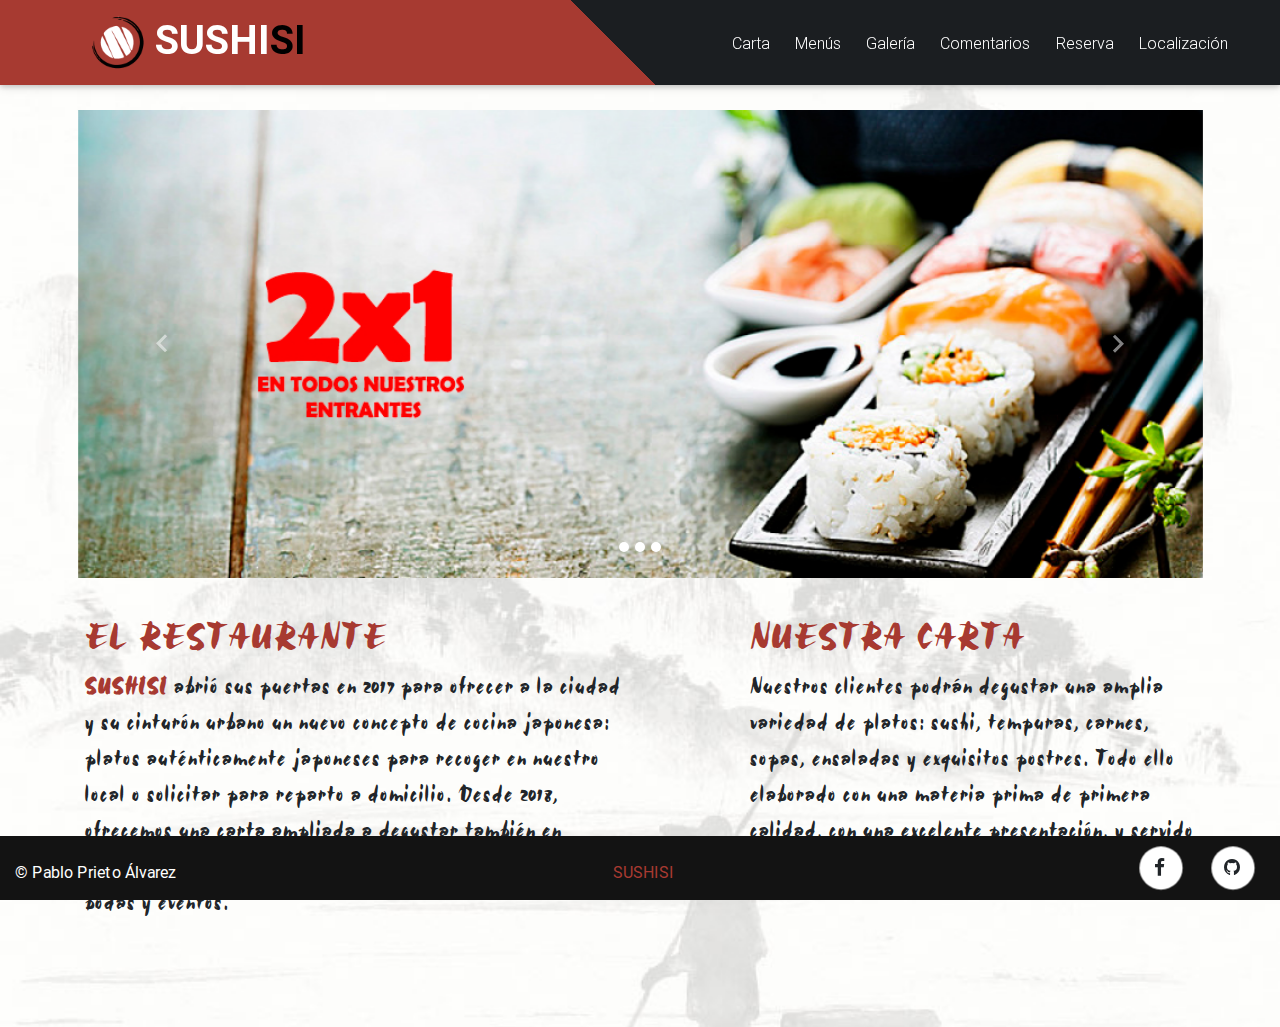
<file: index.html>
<!DOCTYPE html>
<html lang="en">

<head>
  <meta charset="utf-8">
  <meta name="viewport" content="width=device-width, initial-scale=1, shrink-to-fit=no">
  <meta http-equiv="x-ua-compatible" content="ie=edge">
  <title>SUSHI SI</title>
  <link rel="icon" type="image/x-icon" href="images/favicon.png">
  <!-- Font Awesome -->
  <link rel="stylesheet" href="https://maxcdn.bootstrapcdn.com/font-awesome/4.7.0/css/font-awesome.min.css">
  <!-- Bootstrap core CSS -->
  <link href="css/bootstrap.min.css" rel="stylesheet">
  <!-- Material Design Bootstrap -->
  <link href="css/mdb.min.css" rel="stylesheet">
  <!-- Your custom styles (optional) -->
  <link href="css/estilos.css" rel="stylesheet">
  <link href="css/animate.css" rel="stylesheet">
</head>

<body>

  <div class="fixed-top">
    <header class="topbar">
      <div class="container">
      </div>
    </header>
    <nav class="navbar navbar-expand-lg navbar-dark mx-background-top-linear">
      <div class="container">
        <img src="images/sushiLogo.png" width="75px" height="75px;">
        <a id="titulo" class="navbar-brand" href="index.html">SUSHI<span>SI</span></a>
        <button class="navbar-toggler" type="button" data-toggle="collapse" data-target="#navbarResponsive" aria-controls="navbarResponsive" aria-expanded="false" aria-label="Toggle navigation">
          <span class="navbar-toggler-icon"></span>
        </button>
        <div class="collapse navbar-collapse" id="navbarResponsive">
          <ul class="navbar-nav ml-auto">
            <li class="nav-item dropdown">
              <a class="dropdown-toggle nav-link" id="dropdownMenuButton" data-toggle="dropdown" aria-haspopup="true" aria-expanded="false">Carta
              </a>
              <div class="dropdown-menu" aria-labelledby="dropdownMenuButton">
                <a class="nav-link" href="carta.html">Platos</a>
                <a class="nav-link" href="menu.html">Menú</a>
              </div>
            </li>
            <li class="nav-item">
              <a class="nav-link" href="menu.html">Menús</a>
            </li>
            <li class="nav-item">
              <a class="nav-link" href="galeria.html">Galería</a>
            </li>
            <li class="nav-item">
              <a class="nav-link" href="comentarios.html">Comentarios</a>
            </li>
            <li class="nav-item">
              <a class="nav-link" href="reserva.html">Reserva</a>
            </li>
            <li class="nav-item">
              <a class="nav-link" href="localizacion.html">Localización</a>
            </li>
          </ul>
        </div>
      </div>
    </nav>
  </div>

  <div class="container-fluid cuerpo">
    <div class="slide_juegos animated fadeIn">
      <div id="carouselExampleIndicators" class="carousel slide" data-ride="carousel">
        <ol class="carousel-indicators">
          <li data-target="#carouselExampleIndicators" data-slide-to="0" class="active"></li>
          <li data-target="#carouselExampleIndicators" data-slide-to="1"></li>
          <li data-target="#carouselExampleIndicators" data-slide-to="2"></li>
        </ol>
        <div class="carousel-inner" role="listbox">
          <div class="imagen">
            <div class="carousel-item active">
              <img class="d-block img-fluid" src="images/sushi1.jpg">
            </div>
            <div class="carousel-item">
              <img class="d-block img-fluid" src="images/sushi2.jpg">
            </div>
            <div class="carousel-item">
              <img class="d-block img-fluid" src="images/sushi3.jpg">
            </div>
          </div>
        </div>
        <a class="carousel-control-prev" href="#carouselExampleIndicators" role="button" data-slide="prev">
          <span class="carousel-control-prev-icon" aria-hidden="true"></span>
          <span class="sr-only">Previous</span>
        </a>
        <a class="carousel-control-next" href="#carouselExampleIndicators" role="button" data-slide="next">
          <span class="carousel-control-next-icon" aria-hidden="true"></span>
          <span class="sr-only">Next</span>
        </a>
      </div>
    </div>

    <div class="container informacion">
      <div class="row">
        <div class="col-12 col-md-6">
          <h1><a href="localizacion.html">EL RESTAURANTE</a></h1>
          <p><span>SUSHISI</span> abrió sus puertas en 2017 para ofrecer a la ciudad y su cinturón urbano un nuevo concepto de cocina japonesa: platos auténticamente japoneses para recoger en nuestro local o solicitar para reparto a domicilio. Desde 2018,
            ofrecemos una carta ampliada a degustar también en nuestro restaurante así como servicios de catering para bodas y eventos.</p>
        </div>
        <div class="col-1 clearfix"></div>
        <div class="col-12 col-md-5">
          <h1><a href="carta.html">NUESTRA CARTA</a></h1>
          <p>Nuestros clientes podrán degustar una amplia variedad de platos: sushi, tempuras, carnes, sopas, ensaladas y exquisitos postres. Todo ello elaborado con una materia prima de primera calidad, con una excelente presentación, y servido en un ambiente
            acogedor con decoración japonesa.</p>
        </div>
      </div>
    </div>
  </div>

  <footer id="mainFooter" class="fixed-bottom" [ngClass]="{claro: estilo == 'light', metal: estilo == 'metal'}">
    <div class="container-fluid">
      <p>&copy; Pablo Prieto Álvarez</p>
      <p style="color: #a73a31;">SUSHISI</p>
      <ul class="social-nav">
        <li class="icon-bubble"><a href="https://www.facebook.com/pablo.prieto.507" target="_blank" data-toggle="tooltip" data-placement="top" title="Facebook: Pablo Prieto"><span class="fa fa-facebook"></span></a></li>
        <li class="icon-bubble"><a href="https://github.com/pabloTSDAW" target="_blank" data-toggle="tooltip" data-placement="top" title="Github: pablotsdaw"><span class="fa fa-github"></span></a></li>
      </ul>
    </div>
  </footer>

  <!-- SCRIPTS -->
  <!-- JQuery -->
  <script type="text/javascript" src="js/jquery-3.2.1.min.js"></script>
  <!-- Bootstrap tooltips -->
  <script type="text/javascript" src="js/popper.min.js"></script>
  <!-- Bootstrap core JavaScript -->
  <script type="text/javascript" src="js/bootstrap.min.js"></script>
  <!-- MDB core JavaScript -->
  <script type="text/javascript" src="js/mdb.min.js"></script>

  <script type="text/javascript">
    $(document).ready(function() {
      $('[data-toggle="tooltip"]').tooltip();
    });
  </script>
</body>

</html>
</file>
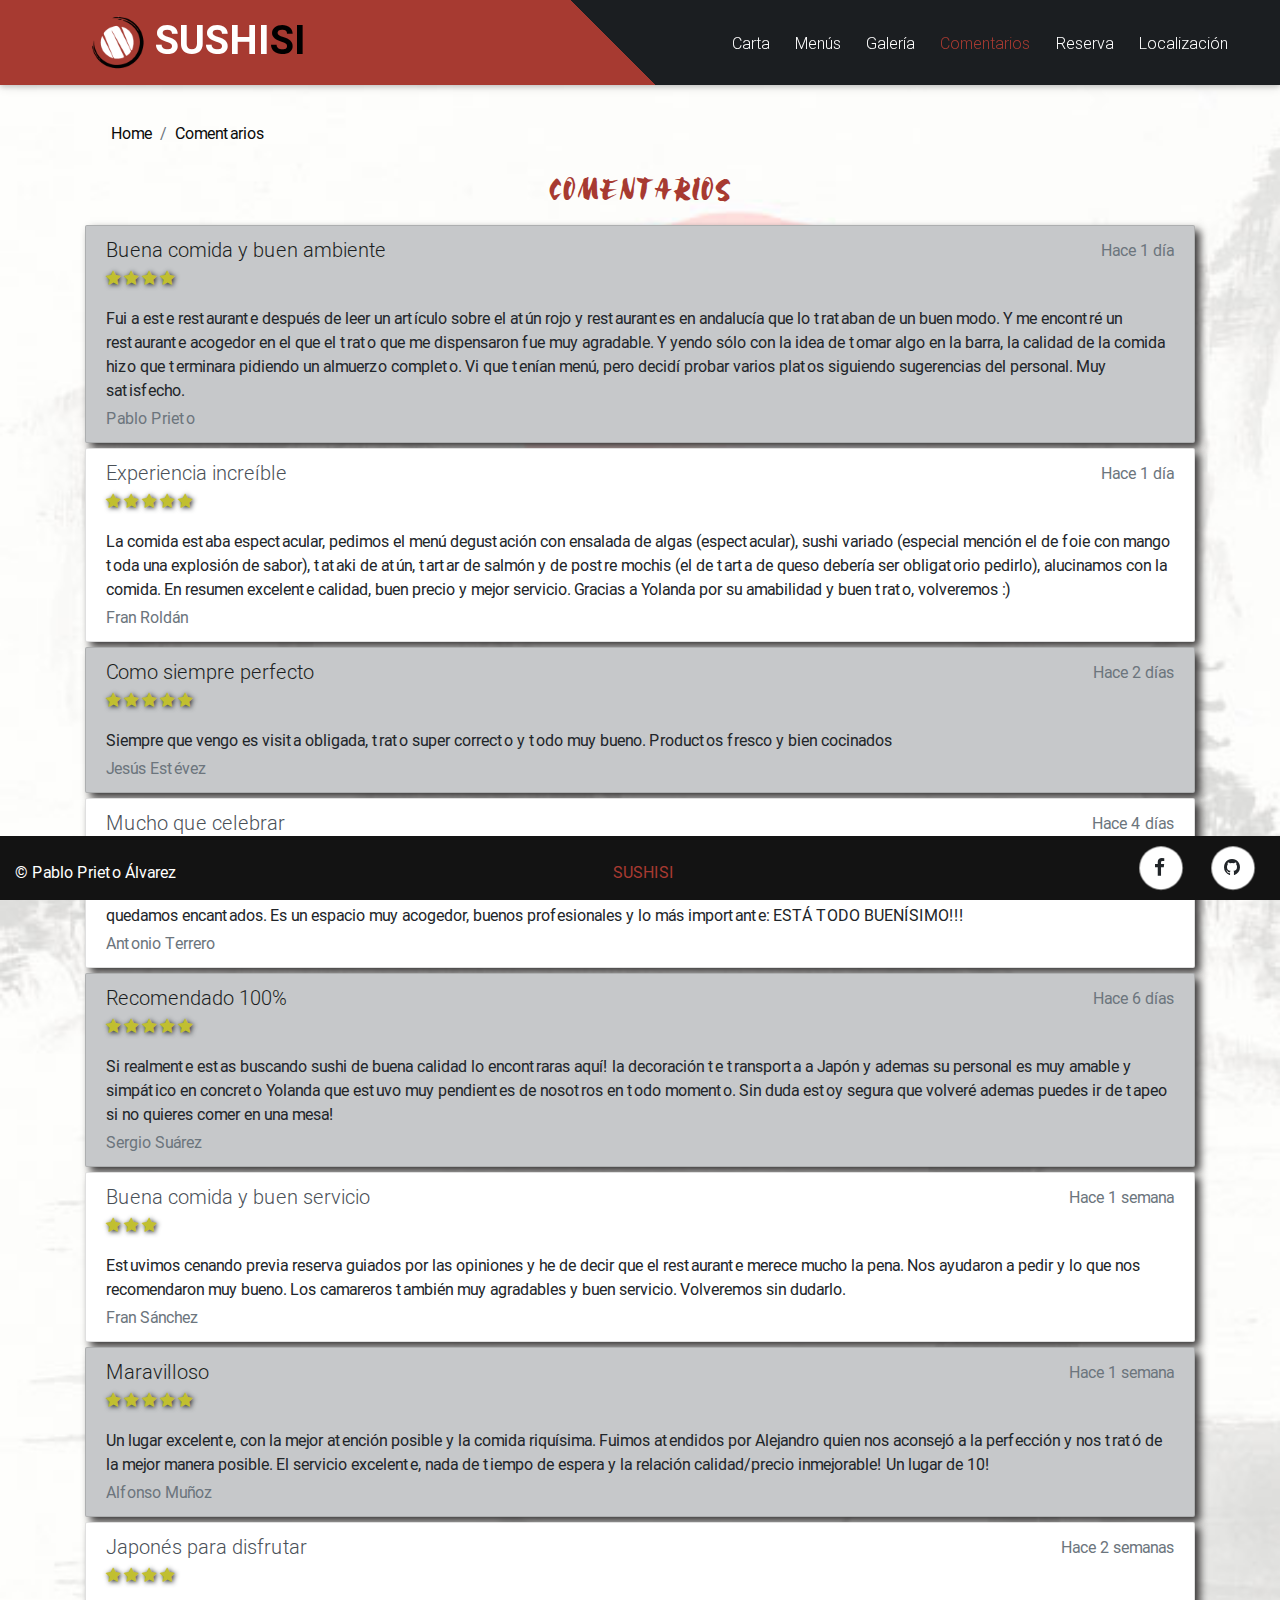
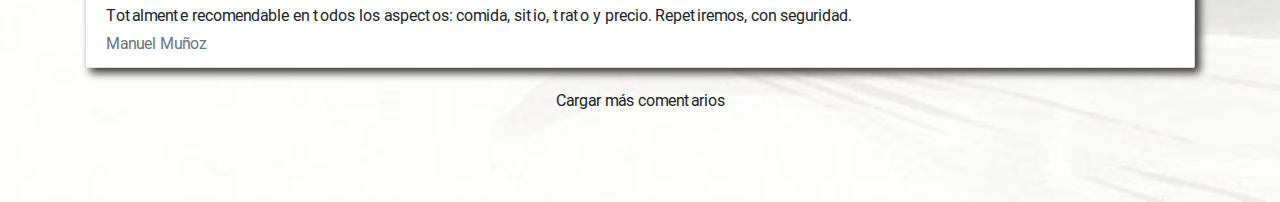
<file: comentarios.html>
<!DOCTYPE html>
<html lang="en">

<head>
  <meta charset="utf-8">
  <meta name="viewport" content="width=device-width, initial-scale=1, shrink-to-fit=no">
  <meta http-equiv="x-ua-compatible" content="ie=edge">
  <title>SUSHI SI</title>
  <link rel="icon" type="image/x-icon" href="images/favicon.png">
  <!-- Font Awesome -->
  <link rel="stylesheet" href="https://maxcdn.bootstrapcdn.com/font-awesome/4.7.0/css/font-awesome.min.css">
  <!-- Bootstrap core CSS -->
  <link href="css/bootstrap.min.css" rel="stylesheet">
  <!-- Material Design Bootstrap -->
  <link href="css/mdb.min.css" rel="stylesheet">
  <!-- Your custom styles (optional) -->
  <link href="css/estilos.css" rel="stylesheet">
  <link href="css/animate.css" rel="stylesheet">
</head>

<body>

  <div class="fixed-top">
    <header class="topbar">
      <div class="container">
      </div>
    </header>
    <nav class="navbar navbar-expand-lg navbar-dark mx-background-top-linear">
      <div class="container">
        <img src="images/sushiLogo.png" width="75px" height="75px;">
        <a id="titulo" class="navbar-brand" href="index.html">SUSHI<span>SI</span></a>
        <button class="navbar-toggler" type="button" data-toggle="collapse" data-target="#navbarResponsive" aria-controls="navbarResponsive" aria-expanded="false" aria-label="Toggle navigation">
          <span class="navbar-toggler-icon"></span>
        </button>
        <div class="collapse navbar-collapse" id="navbarResponsive">
          <ul class="navbar-nav ml-auto">
            <li class="nav-item dropdown">
              <a class="dropdown-toggle nav-link" id="dropdownMenuButton" data-toggle="dropdown" aria-haspopup="true" aria-expanded="false">Carta
              </a>
              <div class="dropdown-menu" aria-labelledby="dropdownMenuButton">
                <a class="nav-link" href="carta.html">Platos</a>
                <a class="nav-link" href="menu.html">Menú</a>
              </div>
            </li>
            <li class="nav-item">
              <a class="nav-link" href="menu.html">Menús</a>
            </li>
            <li class="nav-item">
              <a class="nav-link" href="galeria.html">Galería</a>
            </li>
            <li class="nav-item">
              <a class="nav-link active" href="comentarios.html">Comentarios</a>
            </li>
            <li class="nav-item">
              <a class="nav-link" href="reserva.html">Reserva</a>
            </li>
            <li class="nav-item">
              <a class="nav-link" href="localizacion.html">Localización</a>
            </li>
          </ul>
        </div>
      </div>
    </nav>
  </div>

  <div class="container cuerpo">
    <div class="container">
      <ol class="breadcrumb">
        <li class="breadcrumb-item"><a href="index.html">Home</a></li>
        <li class="breadcrumb-item active"><a href="comentarios.html">Comentarios</a></li>
      </ol>
    </div>
    <h2 class="animated fadeInDown">COMENTARIOS</h2>
    <div class="list-group">
      <a href="#" class="list-group-item list-group-item-dark flex-column align-items-start animated bounceInLeft">
        <div class="d-flex w-100 justify-content-between">
          <h5 class="mb-1">Buena comida y buen ambiente</h5>
          <medium class="text-muted">Hace 1 día</medium>
        </div>
        <p><i class="fa fa-star"></i><i class="fa fa-star"></i><i class="fa fa-star"></i><i class="fa fa-star"></i></p>
        <p class="mb-1">Fui a este restaurante después de leer un artículo sobre el atún rojo y restaurantes en andalucía que lo trataban de un buen modo. Y me encontré un restaurante acogedor en el que el trato que me dispensaron fue muy agradable. Y yendo sólo con
          la idea de tomar algo en la barra, la calidad de la comida hizo que terminara pidiendo un almuerzo completo. Vi que tenían menú, pero decidí probar varios platos siguiendo sugerencias del personal. Muy satisfecho.</p>
        <medium class="text-muted">Pablo Prieto</medium>
      </a>
      <a href="#" class="list-group-item list-group-item-action flex-column align-items-start animated bounceInRight">
        <div class="d-flex w-100 justify-content-between">
          <h5 class="mb-1">Experiencia increíble</h5>
          <medium class="text-muted">Hace 1 día</medium>
        </div>
        <p><i class="fa fa-star"></i><i class="fa fa-star"></i><i class="fa fa-star"></i><i class="fa fa-star"></i><i class="fa fa-star"></i></p>
        <p class="mb-1">La comida estaba espectacular, pedimos el menú degustación con ensalada de algas (espectacular), sushi variado (especial mención el de foie con mango toda una explosión de sabor), tataki de atún, tartar de salmón y de postre mochis (el de tarta
          de queso debería ser obligatorio pedirlo), alucinamos con la comida. En resumen excelente calidad, buen precio y mejor servicio. Gracias a Yolanda por su amabilidad y buen trato, volveremos :)</p>
        <medium class="text-muted">Fran Roldán</medium>
      </a>
      <a href="#" class="list-group-item list-group-item-dark flex-column align-items-start animated bounceInLeft">
        <div class="d-flex w-100 justify-content-between">
          <h5 class="mb-1">Como siempre perfecto</h5>
          <medium class="text-muted">Hace 2 días</medium>
        </div>
        <p><i class="fa fa-star"></i><i class="fa fa-star"></i><i class="fa fa-star"></i><i class="fa fa-star"></i><i class="fa fa-star"></i></p>
        <p class="mb-1">Siempre que vengo es visita obligada, trato super correcto y todo muy bueno. Productos fresco y bien cocinados</p>
        <medium class="text-muted">Jesús Estévez</medium>
      </a>
      <a href="#" class="list-group-item list-group-item-action flex-column align-items-start animated bounceInRight">
        <div class="d-flex w-100 justify-content-between">
          <h5 class="mb-1">Mucho que celebrar</h5>
          <medium class="text-muted">Hace 4 días</medium>
        </div>
        <p><i class="fa fa-star"></i><i class="fa fa-star"></i><i class="fa fa-star"></i><i class="fa fa-star"></i></p>
        <p class="mb-1">Hace tiempo queríamos probar SUSHISI, pues nos habían hablado maravillas. Para celebrar el nacimiento de Lucas por fin estuvimos y la verdad, quedamos encantados. Es un espacio muy acogedor, buenos profesionales y lo más importante: ESTÁ TODO
          BUENÍSIMO!!!
        </p>
        <medium class="text-muted">Antonio Terrero</medium>
      </a>
      <a href="#" class="list-group-item list-group-item-dark flex-column align-items-start animated bounceInLeft">
        <div class="d-flex w-100 justify-content-between">
          <h5 class="mb-1">Recomendado 100%</h5>
          <medium class="text-muted">Hace 6 días</medium>
        </div>
        <p><i class="fa fa-star"></i><i class="fa fa-star"></i><i class="fa fa-star"></i><i class="fa fa-star"></i><i class="fa fa-star"></i></p>
        <p class="mb-1">Si realmente estas buscando sushi de buena calidad lo encontraras aquí! la decoración te transporta a Japón y ademas su personal es muy amable y simpático en concreto Yolanda que estuvo muy pendientes de nosotros en todo momento. Sin duda estoy
          segura que volveré ademas puedes ir de tapeo si no quieres comer en una mesa!</p>
        <medium class="text-muted">Sergio Suárez</medium>
      </a>
      <a href="#" class="list-group-item list-group-item-action flex-column align-items-start animated bounceInRight">
        <div class="d-flex w-100 justify-content-between">
          <h5 class="mb-1">Buena comida y buen servicio</h5>
          <medium class="text-muted">Hace 1 semana</medium>
        </div>
        <p><i class="fa fa-star"></i><i class="fa fa-star"></i><i class="fa fa-star"></i></p>
        <p class="mb-1">Estuvimos cenando previa reserva guiados por las opiniones y he de decir que el restaurante merece mucho la pena. Nos ayudaron a pedir y lo que nos recomendaron muy bueno. Los camareros también muy agradables y buen servicio. Volveremos sin dudarlo.</p>
        <medium class="text-muted">Fran Sánchez</medium>
      </a>
      <a href="#" class="list-group-item list-group-item-dark flex-column align-items-start animated bounceInLeft">
        <div class="d-flex w-100 justify-content-between">
          <h5 class="mb-1">Maravilloso</h5>
          <medium class="text-muted">Hace 1 semana</medium>
        </div>
        <p><i class="fa fa-star"></i><i class="fa fa-star"></i><i class="fa fa-star"></i><i class="fa fa-star"></i><i class="fa fa-star"></i></p>
        <p class="mb-1">Un lugar excelente, con la mejor atención posible y la comida riquísima. Fuimos atendidos por Alejandro quien nos aconsejó a la perfección y nos trató de la mejor manera posible. El servicio excelente, nada de tiempo de espera y la relación calidad/precio
          inmejorable! Un lugar de 10!</p>
        <medium class="text-muted">Alfonso Muñoz</medium>
      </a>
      <a href="#" class="list-group-item list-group-item-action flex-column align-items-start animated bounceInRight">
        <div class="d-flex w-100 justify-content-between">
          <h5 class="mb-1">Japonés para disfrutar</h5>
          <medium class="text-muted">Hace 2 semanas</medium>
        </div>
        <p><i class="fa fa-star"></i><i class="fa fa-star"></i><i class="fa fa-star"></i><i class="fa fa-star"></i></p>
        <p class="mb-1">Totalmente recomendable en todos los aspectos: comida, sitio, trato y precio. Repetiremos, con seguridad.</p>
        <medium class="text-muted">Manuel Muñoz</medium>
      </a>
    </div>
    <div class="container cargar">
      <a href="#" class="cargar">Cargar más comentarios</a>
    </div>
  </div>

  <footer id="mainFooter" class="fixed-bottom" [ngClass]="{claro: estilo == 'light', metal: estilo == 'metal'}">
    <div class="container-fluid">
      <p>&copy; Pablo Prieto Álvarez</p>
      <p style="color: #a73a31;">SUSHISI</p>
      <ul class="social-nav">
        <li class="icon-bubble"><a href="https://www.facebook.com/pablo.prieto.507" target="_blank" data-toggle="tooltip" data-placement="top" title="Facebook: Pablo Prieto"><span class="fa fa-facebook"></span></a></li>
        <li class="icon-bubble"><a href="https://github.com/pabloTSDAW" target="_blank" data-toggle="tooltip" data-placement="top" title="Github: pablotsdaw"><span class="fa fa-github"></span></a></li>
      </ul>
    </div>
  </footer>

  <!-- SCRIPTS -->
  <!-- JQuery -->
  <script type="text/javascript" src="js/jquery-3.2.1.min.js"></script>
  <!-- Bootstrap tooltips -->
  <script type="text/javascript" src="js/popper.min.js"></script>
  <!-- Bootstrap core JavaScript -->
  <script type="text/javascript" src="js/bootstrap.min.js"></script>
  <!-- MDB core JavaScript -->
  <script type="text/javascript" src="js/mdb.min.js"></script>

  <script type="text/javascript">
    $(document).ready(function() {
      $('[data-toggle="tooltip"]').tooltip();
    });
  </script>
</body>

</html>
</file>
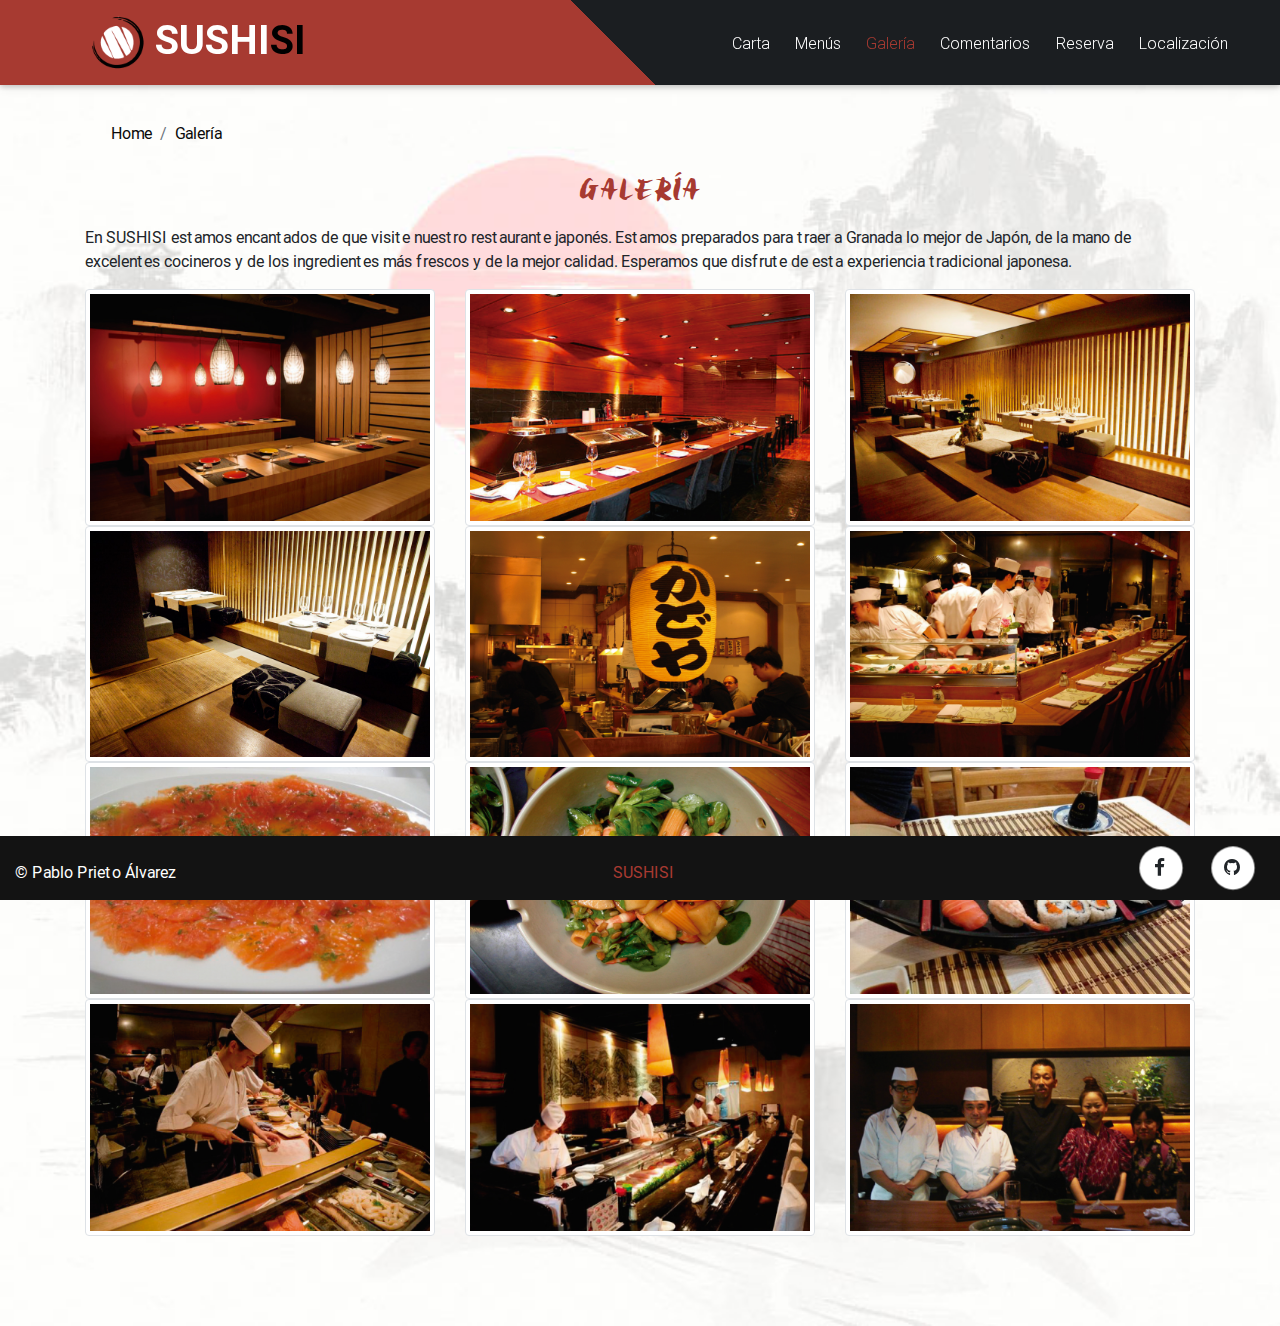
<file: galeria.html>
<!DOCTYPE html>
<html lang="en">

<head>
  <meta charset="utf-8">
  <meta name="viewport" content="width=device-width, initial-scale=1, shrink-to-fit=no">
  <meta http-equiv="x-ua-compatible" content="ie=edge">
  <title>SUSHI SI</title>
  <link rel="icon" type="image/x-icon" href="images/favicon.png">
  <!-- Font Awesome -->
  <link rel="stylesheet" href="https://maxcdn.bootstrapcdn.com/font-awesome/4.7.0/css/font-awesome.min.css">
  <!-- Bootstrap core CSS -->
  <link href="css/bootstrap.min.css" rel="stylesheet">
  <!-- Material Design Bootstrap -->
  <link href="css/mdb.min.css" rel="stylesheet">
  <!-- Your custom styles (optional) -->
  <link href="css/estilos.css" rel="stylesheet">
  <link href="css/animate.css" rel="stylesheet">
</head>

<body>

  <div class="fixed-top">
    <header class="topbar">
      <div class="container">
      </div>
    </header>
    <nav class="navbar navbar-expand-lg navbar-dark mx-background-top-linear">
      <div class="container">
        <img src="images/sushiLogo.png" width="75px" height="75px;">
        <a id="titulo" class="navbar-brand" href="index.html">SUSHI<span>SI</span></a>
        <button class="navbar-toggler" type="button" data-toggle="collapse" data-target="#navbarResponsive" aria-controls="navbarResponsive" aria-expanded="false" aria-label="Toggle navigation">
          <span class="navbar-toggler-icon"></span>
        </button>
        <div class="collapse navbar-collapse" id="navbarResponsive">
          <ul class="navbar-nav ml-auto">
            <li class="nav-item dropdown">
              <a class="dropdown-toggle nav-link" id="dropdownMenuButton" data-toggle="dropdown" aria-haspopup="true" aria-expanded="false">Carta
              </a>
              <div class="dropdown-menu" aria-labelledby="dropdownMenuButton">
                <a class="nav-link" href="carta.html">Platos</a>
                <a class="nav-link" href="menu.html">Menú</a>
              </div>
            </li>
            <li class="nav-item">
              <a class="nav-link" href="menu.html">Menús</a>
            </li>
            <li class="nav-item">
              <a class="nav-link active" href="galeria.html">Galería</a>
            </li>
            <li class="nav-item">
              <a class="nav-link" href="comentarios.html">Comentarios</a>
            </li>
            <li class="nav-item">
              <a class="nav-link" href="reserva.html">Reserva</a>
            </li>
            <li class="nav-item">
              <a class="nav-link" href="localizacion.html">Localización</a>
            </li>
          </ul>
        </div>
      </div>
    </nav>
  </div>

  <div class="container cuerpo">
    <div class="container">
      <ol class="breadcrumb">
        <li class="breadcrumb-item"><a href="index.html">Home</a></li>
        <li class="breadcrumb-item active"><a href="galeria.html">Galería</a></li>
      </ol>
    </div>
    <h2 class="animated fadeInDown">GALERÍA</h2>
    <p>En SUSHISI estamos encantados de que visite nuestro restaurante japonés. Estamos preparados para traer a Granada lo mejor de Japón, de la mano de excelentes cocineros y de los ingredientes más frescos y de la mejor calidad. Esperamos que disfrute
      de esta experiencia tradicional japonesa.</p>
    <div class="row">
      <div class="col-12 col-sm-6 col-md-4 text-center view hm-zoom"><a onclick="ampliar('galeria1')" data-toggle="modal" data-target="#myModal"><img src="images/galeria1.jpg" class="img-thumbnail rounded"></a>
      </div>
      <div class="col-12 col-sm-6 col-md-4 text-center view hm-zoom"><a onclick="ampliar('galeria2')" data-toggle="modal" data-target="#myModal"><img src="images/galeria2.jpg" class="img-thumbnail rounded"></a>
      </div>
      <div class="col-12 col-sm-6 col-md-4 text-center view hm-zoom"><a onclick="ampliar('galeria3')" data-toggle="modal" data-target="#myModal"><img src="images/galeria3.jpg" class="img-thumbnail rounded"></a>
      </div>
      <div class="col-12 col-sm-6 col-md-4 text-center view hm-zoom"><a onclick="ampliar('galeria4')" data-toggle="modal" data-target="#myModal"><img src="images/galeria4.jpg" class="img-thumbnail rounded"></a>
      </div>
      <div class="col-12 col-sm-6 col-md-4 text-center view hm-zoom"><a onclick="ampliar('galeria5')" data-toggle="modal" data-target="#myModal"><img src="images/galeria5.jpg" class="img-thumbnail rounded"></a>
      </div>
      <div class="col-12 col-sm-6 col-md-4 text-center view hm-zoom"><a onclick="ampliar('galeria6')" data-toggle="modal" data-target="#myModal"><img src="images/galeria6.jpg" class="img-thumbnail rounded"></a>
      </div>
      <div class="col-12 col-sm-6 col-md-4 text-center view hm-zoom"><a onclick="ampliar('galeria7')" data-toggle="modal" data-target="#myModal"><img src="images/galeria7.jpg" class="img-thumbnail rounded"></a>
      </div>
      <div class="col-12 col-sm-6 col-md-4 text-center view hm-zoom"><a onclick="ampliar('galeria8')" data-toggle="modal" data-target="#myModal"><img src="images/galeria8.jpg" class="img-thumbnail rounded"></a>
      </div>
      <div class="col-12 col-sm-6 col-md-4 text-center view hm-zoom"><a onclick="ampliar('galeria9')" data-toggle="modal" data-target="#myModal"><img src="images/galeria9.jpg" class="img-thumbnail rounded"></a>
      </div>
      <div class="col-12 col-sm-6 col-md-4 text-center view hm-zoom"><a onclick="ampliar('galeria10')" data-toggle="modal" data-target="#myModal"><img src="images/galeria10.jpg" class="img-thumbnail rounded"></a>
      </div>
      <div class="col-12 col-sm-6 col-md-4 text-center view hm-zoom"><a onclick="ampliar('galeria11')" data-toggle="modal" data-target="#myModal"><img src="images/galeria11.jpg" class="img-thumbnail rounded"></a>
      </div>
      <div class="col-12 col-sm-6 col-md-4 text-center view hm-zoom"><a onclick="ampliar('galeria12')" data-toggle="modal" data-target="#myModal"><img src="images/galeria12.jpg" class="img-thumbnail rounded"></a>
      </div>
    </div>

  </div>

  <div class="modal fade" id="myModal">
  </div>

  <footer id="mainFooter" class="fixed-bottom" [ngClass]="{claro: estilo == 'light', metal: estilo == 'metal'}">
    <div class="container-fluid">
      <p>&copy; Pablo Prieto Álvarez</p>
      <p style="color: #a73a31;">SUSHISI</p>
      <ul class="social-nav">
        <li class="icon-bubble"><a href="https://www.facebook.com/pablo.prieto.507" target="_blank" data-toggle="tooltip" data-placement="top" title="Facebook: Pablo Prieto"><span class="fa fa-facebook"></span></a></li>
        <li class="icon-bubble"><a href="https://github.com/pabloTSDAW" target="_blank" data-toggle="tooltip" data-placement="top" title="Github: pablotsdaw"><span class="fa fa-github"></span></a></li>
      </ul>
    </div>
  </footer>

  <!-- SCRIPTS -->
  <!-- JQuery -->
  <script type="text/javascript" src="js/jquery-3.2.1.min.js"></script>
  <!-- Bootstrap tooltips -->
  <script type="text/javascript" src="js/popper.min.js"></script>
  <!-- Bootstrap core JavaScript -->
  <script type="text/javascript" src="js/bootstrap.min.js"></script>
  <!-- MDB core JavaScript -->
  <script type="text/javascript" src="js/mdb.min.js"></script>

  <script type="text/javascript">

  function ampliar(img){
    $('#myModal').empty();
    $('#myModal').append(
      '<div class="modal-dialog" style="max-width: 1000px;">'+
        '<div class="modal-content">'+
          '<button type="button" class="close text-center" data-dismiss="modal">Cerrar</button>'+
          '<img class="img-fluid" src="images/' + img + '.jpg" alt=' + img + '/>'+
        '</div>'+
      '</div>'
    );
  }

  $(document).ready(function() {
    $('[data-toggle="tooltip"]').tooltip();
  });

  </script>

</body>

</html>
</file>
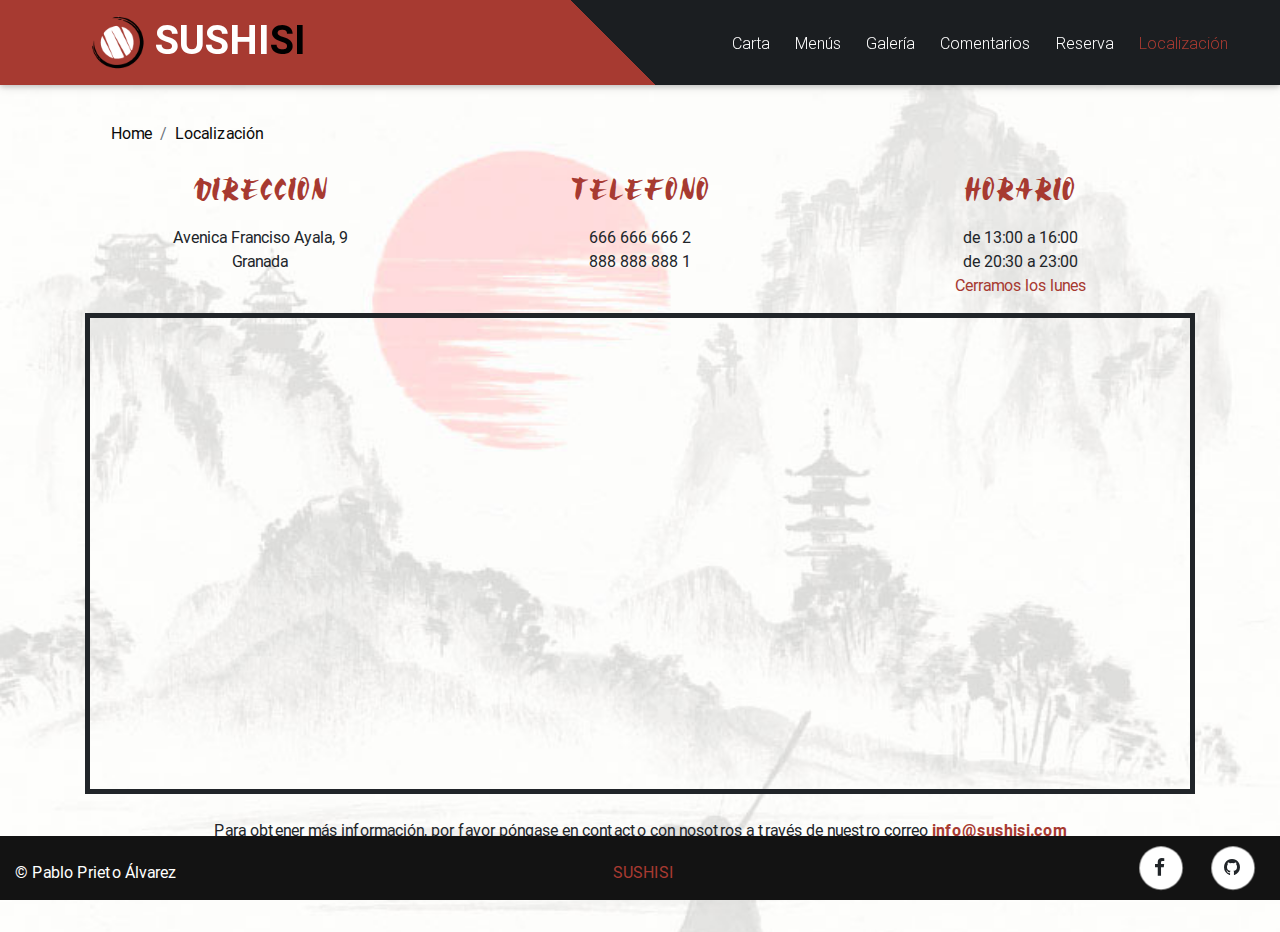
<file: localizacion.html>
<!DOCTYPE html>
<html lang="en">

<head>
  <meta charset="utf-8">
  <meta name="viewport" content="width=device-width, initial-scale=1, shrink-to-fit=no">
  <meta http-equiv="x-ua-compatible" content="ie=edge">
  <title>SUSHI SI</title>
  <link rel="icon" type="image/x-icon" href="images/favicon.png">
  <!-- Font Awesome -->
  <link rel="stylesheet" href="https://maxcdn.bootstrapcdn.com/font-awesome/4.7.0/css/font-awesome.min.css">
  <!-- Bootstrap core CSS -->
  <link href="css/bootstrap.min.css" rel="stylesheet">
  <!-- Material Design Bootstrap -->
  <link href="css/mdb.min.css" rel="stylesheet">
  <!-- Your custom styles (optional) -->
  <link href="css/estilos.css" rel="stylesheet">
  <link href="css/animate.css" rel="stylesheet">
</head>

<body>

  <div class="fixed-top">
    <header class="topbar">
      <div class="container">
      </div>
    </header>
    <nav class="navbar navbar-expand-lg navbar-dark mx-background-top-linear">
      <div class="container">
        <img src="images/sushiLogo.png" width="75px" height="75px;">
        <a id="titulo" class="navbar-brand" href="index.html">SUSHI<span>SI</span></a>
        <button class="navbar-toggler" type="button" data-toggle="collapse" data-target="#navbarResponsive" aria-controls="navbarResponsive" aria-expanded="false" aria-label="Toggle navigation">
          <span class="navbar-toggler-icon"></span>
        </button>
        <div class="collapse navbar-collapse" id="navbarResponsive">
          <ul class="navbar-nav ml-auto">
            <li class="nav-item dropdown">
              <a class="dropdown-toggle nav-link" id="dropdownMenuButton" data-toggle="dropdown" aria-haspopup="true" aria-expanded="false">Carta
              </a>
              <div class="dropdown-menu" aria-labelledby="dropdownMenuButton">
                <a class="nav-link" href="carta.html">Platos</a>
                <a class="nav-link" href="menu.html">Menú</a>
              </div>
            </li>
            <li class="nav-item">
              <a class="nav-link" href="menu.html">Menús</a>
            </li>
            <li class="nav-item">
              <a class="nav-link" href="galeria.html">Galería</a>
            </li>
            <li class="nav-item">
              <a class="nav-link" href="comentarios.html">Comentarios</a>
            </li>
            <li class="nav-item">
              <a class="nav-link" href="reserva.html">Reserva</a>
            </li>
            <li class="nav-item">
              <a class="nav-link active" href="localizacion.html">Localización</a>
            </li>
          </ul>
        </div>
      </div>
    </nav>
  </div>

  <div class="container cuerpo">
    <div class="container">
      <ol class="breadcrumb">
        <li class="breadcrumb-item"><a href="index.html">Home</a></li>
        <li class="breadcrumb-item active"><a href="localizacion.html">Localización</a></li>
      </ol>
    </div>
    <div class="row text-center">
      <div class="col-12 col-sm-4 animated fadeInDown">
        <h2>DIRECCION</h2>
        <p>Avenica Franciso Ayala, 9<br>Granada</p>
      </div>
      <div class="col-12 col-sm-4 animated fadeInDown">
        <h2 >TELEFONO</h2>
        <p>666 666 666 2<br>888 888 888 1</p>
      </div>
      <div class="col-12 col-sm-4 animated fadeInDown">
        <h2>HORARIO</h2>
        <p>de 13:00 a 16:00<br>de 20:30 a 23:00<br><span style="color:#a73a31;">Cerramos los lunes</span></p>
      </div>
    </div>
    <div class="embed-responsive embed-responsive-21by9 mapa">
      <iframe class="embed-responsive-item" src="https://www.google.com/maps/embed?pb=!1m18!1m12!1m3!1d3178.3794092290996!2d-3.6169695006731564!3d37.19121678384559!2m3!1f0!2f0!3f0!3m2!1i1024!2i768!4f13.1!3m3!1m2!1s0xd71fcfa4c0ace91%3A0xd35392d16a340341!2sAv.+de+Francisco+Ayala%2C+9%2C+18014+Granada!5e0!3m2!1ses!2ses!4v1517769828760"
        width="600" height="450" frameborder="0" style="border:0" allowfullscreen></iframe>
    </div>
    <div class="container text-center">
      <br>
      <p>Para obtener más información, por favor póngase en contacto con nosotros a través de nuestro correo <span style="color: #a73a31; font-weight: bold;">info@sushisi.com</span></p>
    </div>
  </div>

  <footer id="mainFooter" class="fixed-bottom" [ngClass]="{claro: estilo == 'light', metal: estilo == 'metal'}">
    <div class="container-fluid">
      <p>&copy; Pablo Prieto Álvarez</p>
      <p style="color: #a73a31;">SUSHISI</p>
      <ul class="social-nav">
        <li class="icon-bubble"><a href="https://www.facebook.com/pablo.prieto.507" target="_blank" data-toggle="tooltip" data-placement="top" title="Facebook: Pablo Prieto"><span class="fa fa-facebook"></span></a></li>
        <li class="icon-bubble"><a href="https://github.com/pabloTSDAW" target="_blank" data-toggle="tooltip" data-placement="top" title="Github: pablotsdaw"><span class="fa fa-github"></span></a></li>
      </ul>
    </div>
  </footer>

  <!-- SCRIPTS -->
  <!-- JQuery -->
  <script type="text/javascript" src="js/jquery-3.2.1.min.js"></script>
  <!-- Bootstrap tooltips -->
  <script type="text/javascript" src="js/popper.min.js"></script>
  <!-- Bootstrap core JavaScript -->
  <script type="text/javascript" src="js/bootstrap.min.js"></script>
  <!-- MDB core JavaScript -->
  <script type="text/javascript" src="js/mdb.min.js"></script>

  <script type="text/javascript">
    $(document).ready(function() {
      $('[data-toggle="tooltip"]').tooltip();
    });
  </script>
</body>

</html>
</file>
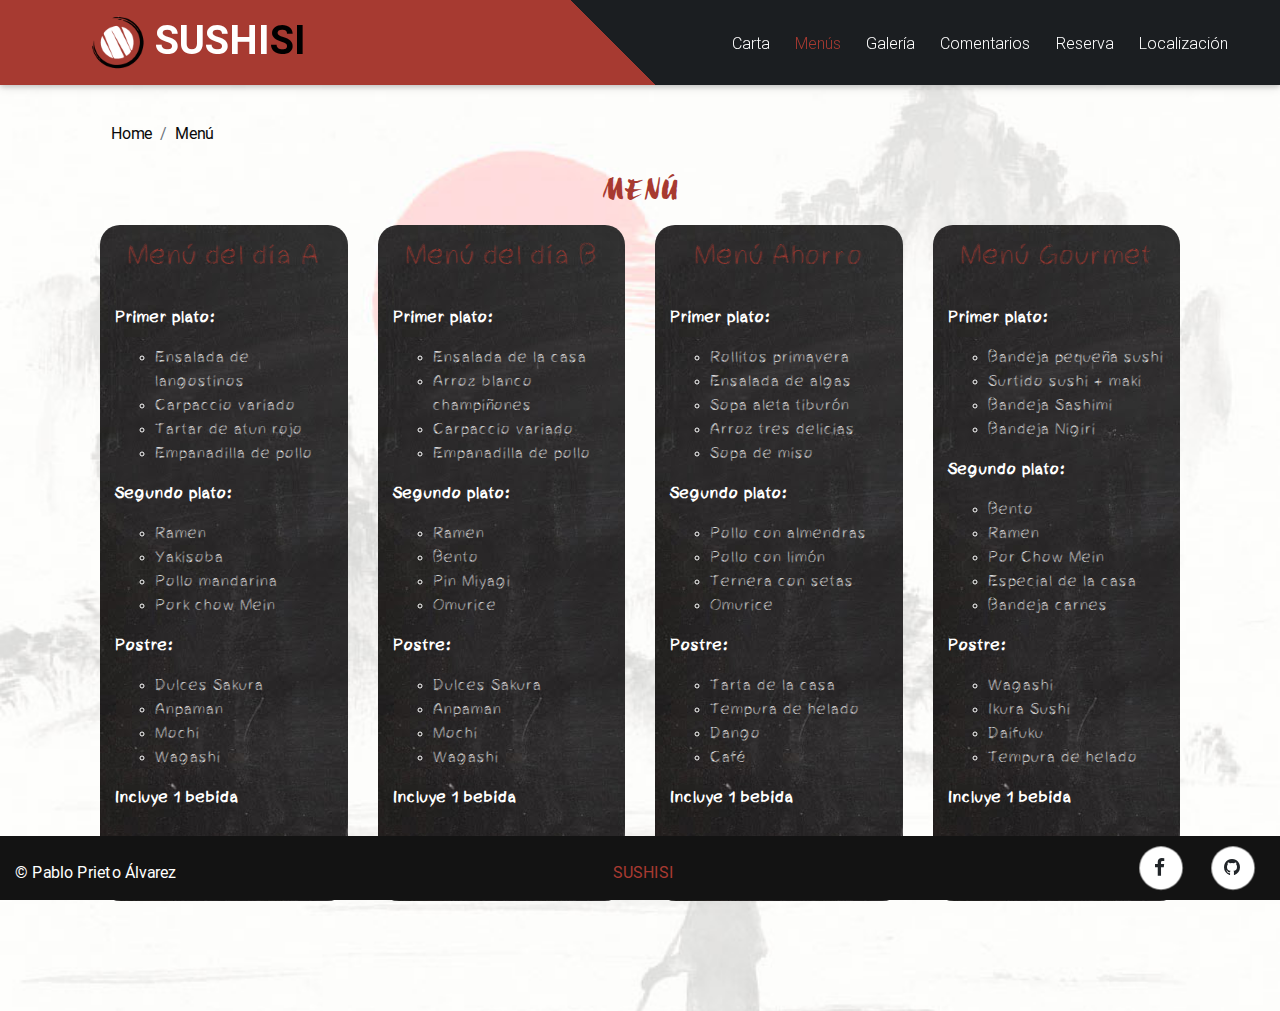
<file: menu.html>
<!DOCTYPE html>
<html lang="en">

<head>
  <meta charset="utf-8">
  <meta name="viewport" content="width=device-width, initial-scale=1, shrink-to-fit=no">
  <meta http-equiv="x-ua-compatible" content="ie=edge">
  <title>SUSHI SI</title>
  <link rel="icon" type="image/x-icon" href="images/favicon.png">
  <!-- Font Awesome -->
  <link rel="stylesheet" href="https://maxcdn.bootstrapcdn.com/font-awesome/4.7.0/css/font-awesome.min.css">
  <!-- Bootstrap core CSS -->
  <link href="css/bootstrap.min.css" rel="stylesheet">
  <!-- Material Design Bootstrap -->
  <link href="css/mdb.min.css" rel="stylesheet">
  <!-- Your custom styles (optional) -->
  <link href="css/estilos.css" rel="stylesheet">
  <link href="css/animate.css" rel="stylesheet">
</head>

<body>
  <div class="fixed-top">
    <header class="topbar">
      <div class="container">
      </div>
    </header>
    <nav class="navbar navbar-expand-lg navbar-dark mx-background-top-linear">
      <div class="container">
        <img src="images/sushiLogo.png" width="75px" height="75px;">
        <a id="titulo" class="navbar-brand" href="index.html">SUSHI<span>SI</span></a>
        <button class="navbar-toggler" type="button" data-toggle="collapse" data-target="#navbarResponsive" aria-controls="navbarResponsive" aria-expanded="false" aria-label="Toggle navigation">
          <span class="navbar-toggler-icon"></span>
        </button>
        <div class="collapse navbar-collapse" id="navbarResponsive">
          <ul class="navbar-nav ml-auto">

            <li class="nav-item dropdown">
              <a class="dropdown-toggle nav-link" id="dropdownMenuButton" data-toggle="dropdown" aria-haspopup="true" aria-expanded="false">Carta
              </a>
              <div class="dropdown-menu" aria-labelledby="dropdownMenuButton">
                <a class="nav-link" href="carta.html">Platos</a>
                <a class="nav-link" href="menu.html">Menú</a>
              </div>
            </li>

            <li class="nav-item">
              <a class="nav-link active" href="menu.html">Menús</a>
            </li>

            <li class="nav-item">
              <a class="nav-link" href="galeria.html">Galería</a>
            </li>

            <li class="nav-item">
              <a class="nav-link" href="comentarios.html">Comentarios</a>
            </li>

            <li class="nav-item">
              <a class="nav-link" href="reserva.html">Reserva</a>
            </li>

            <li class="nav-item">
              <a class="nav-link" href="localizacion.html">Localización</a>
            </li>

          </ul>
        </div>
      </div>
    </nav>
  </div>

  <div class="container cuerpo text-center">
    <div class="container">
      <ol class="breadcrumb">
        <li class="breadcrumb-item"><a href="index.html">Home</a></li>
        <li class="breadcrumb-item active"><a href="menu.html">Menú</a></li>
      </ol>
    </div>
    <h2 class="animated fadeInDown">MENÚ</h2>
    <div class="container text-left">
      <div class="row">
        <div class="col-12 col-md-6 col-lg-4 col-xl-3 menu animated fadeInUp">
          <div>
            <h3>Menú del día A</h3>
            <br>
            <p>Primer plato:</p>
            <ul>
              <li>Ensalada de langostinos</li>
              <li>Carpaccio variado</li>
              <li>Tartar de atun rojo</li>
              <li>Empanadilla de pollo</li>
            </ul>
            <p>Segundo plato:</p>
            <ul>
              <li>Ramen</li>
              <li>Yakisoba</li>
              <li>Pollo mandarina</li>
              <li>Pork chow Mein</li>
            </ul>
            <p>Postre:</p>
            <ul>
              <li>Dulces Sakura</li>
              <li>Anpaman</li>
              <li>Mochi</li>
              <li>Wagashi</li>
            </ul>
            <p>Incluye 1 bebida</p>
            <br>
            <h4 class="text-center">12,50€</h4>
          </div>
        </div>
        <div class="col-12 col-md-6 col-lg-4 col-xl-3 menu animated fadeInUp">
          <div>
            <h3>Menú del día B</h3>
            <br>
            <p>Primer plato:</p>
            <ul>
              <li>Ensalada de la casa</li>
              <li>Arroz blanco champiñones</li>
              <li>Carpaccio variado</li>
              <li>Empanadilla de pollo</li>
            </ul>
            <p>Segundo plato:</p>
            <ul>
              <li>Ramen</li>
              <li>Bento</li>
              <li>Pin Miyagi</li>
              <li>Omurice</li>
            </ul>
            <p>Postre:</p>
            <ul>
              <li>Dulces Sakura</li>
              <li>Anpaman</li>
              <li>Mochi</li>
              <li>Wagashi</li>
            </ul>
            <p>Incluye 1 bebida</p>
            <br>
            <h4 class="text-center">14,50€</h4>
          </div>
        </div>
        <div class="col-12 col-md-6 col-lg-4 col-xl-3 menu animated fadeInUp">
          <div>
            <h3>Menú Ahorro</h3>
            <br>
            <p>Primer plato:</p>
            <ul>
              <li>Rollitos primavera</li>
              <li>Ensalada de algas</li>
              <li>Sopa aleta tiburón</li>
              <li>Arroz tres delicias</li>
              <li>Sopa de miso</li>
            </ul>
            <p>Segundo plato:</p>
            <ul>
              <li>Pollo con almendras</li>
              <li>Pollo con limón</li>
              <li>Ternera con setas</li>
              <li>Omurice</li>
            </ul>
            <p>Postre:</p>
            <ul>
              <li>Tarta de la casa</li>
              <li>Tempura de helado</li>
              <li>Dango</li>
              <li>Café</li>
            </ul>
            <p>Incluye 1 bebida</p>
            <br>
            <h4 class="text-center">7,50€</h4>
          </div>
        </div>
        <div class="col-12 col-md-6 col-lg-4 col-xl-3 menu animated fadeInUp">
          <div>
            <h3>Menú Gourmet</h3>
            <br>
            <p>Primer plato:</p>
            <ul>
              <li>Bandeja pequeña sushi</li>
              <li>Surtido sushi + maki</li>
              <li>Bandeja Sashimi</li>
              <li>Bandeja Nigiri</li>
            </ul>
            <p>Segundo plato:</p>
            <ul>
              <li>Bento</li>
              <li>Ramen</li>
              <li>Por Chow Mein</li>
              <li>Especial de la casa</li>
              <li>Bandeja carnes</li>
            </ul>
            <p>Postre:</p>
            <ul>
              <li>Wagashi</li>
              <li>Ikura Sushi</li>
              <li>Daifuku</li>
              <li>Tempura de helado</li>
            </ul>
            <p>Incluye 1 bebida</p>
            <br>
            <h4 class="text-center">21,30€</h4>
          </div>
        </div>
      </div>

    </div>

    <footer id="mainFooter" class="fixed-bottom" [ngClass]="{claro: estilo == 'light', metal: estilo == 'metal'}">
      <div class="container-fluid">
        <p>&copy; Pablo Prieto Álvarez</p>
        <p style="color: #a73a31;">SUSHISI</p>
        <ul class="social-nav">
          <li class="icon-bubble"><a href="https://www.facebook.com/pablo.prieto.507" target="_blank" data-toggle="tooltip" data-placement="top" title="Facebook: Pablo Prieto"><span class="fa fa-facebook"></span></a></li>
          <li class="icon-bubble"><a href="https://github.com/pabloTSDAW" target="_blank" data-toggle="tooltip" data-placement="top" title="Github: pablotsdaw"><span class="fa fa-github"></span></a></li>
        </ul>
      </div>
    </footer>

    <!-- JQuery -->
    <script type="text/javascript" src="js/jquery-3.2.1.min.js"></script>
    <!-- Bootstrap tooltips -->
    <script type="text/javascript" src="js/popper.min.js"></script>
    <!-- Bootstrap core JavaScript -->
    <script type="text/javascript" src="js/bootstrap.min.js"></script>
    <!-- MDB core JavaScript -->
    <script type="text/javascript" src="js/mdb.min.js"></script>
    <!-- SCRIPTS -->
    <script type="text/javascript">
      $(document).ready(function() {
        $('[data-toggle="tooltip"]').tooltip();
      });
    </script>
</body>

</html>
</file>
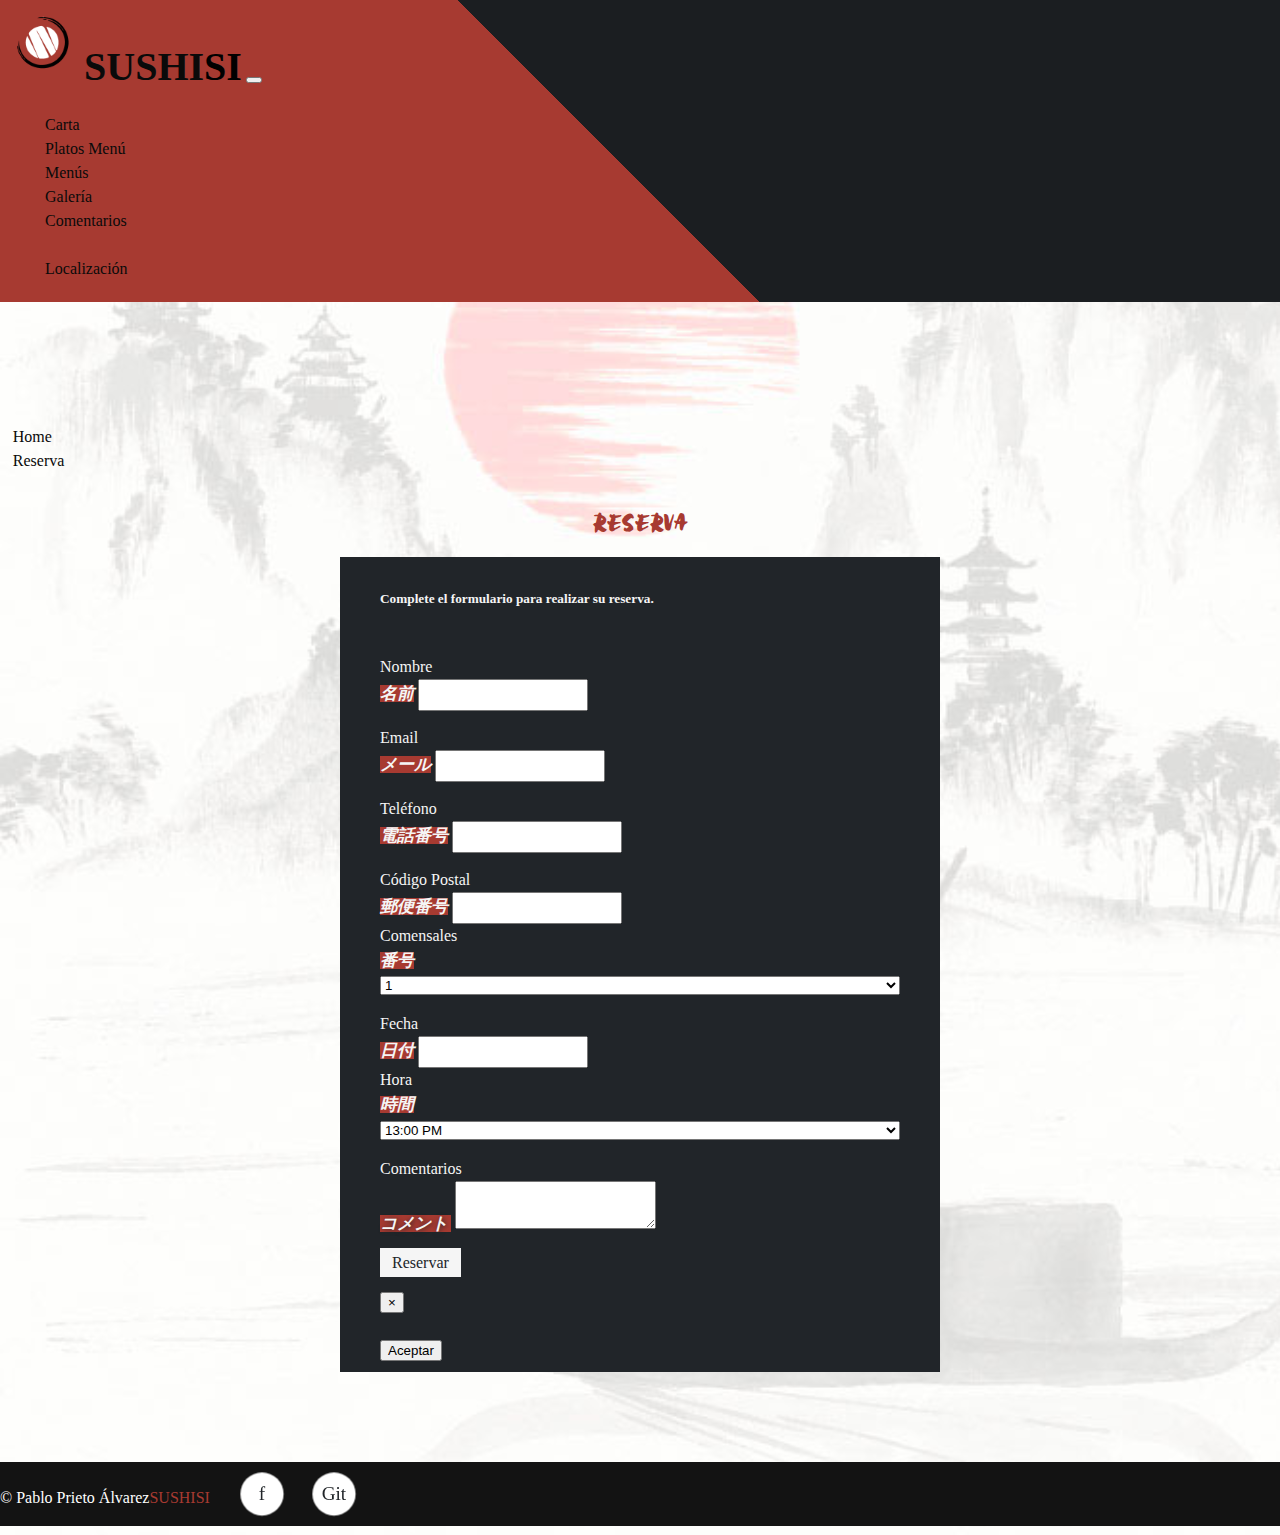
<file: reserva.html>
<!DOCTYPE html>
<html>

<head>
  <meta charset="utf-8">
  <title>SUSHI SI</title>
  <meta charset="utf-8">
  <meta name="viewport" content="width=device-width, initial-scale=1, shrink-to-fit=no">
  <!-- Bootstrap CSS -->
  <link rel="stylesheet" href="https://maxcdn.bootstrapcdn.com/bootstrap/4.0.0-beta.2/css/bootstrap.min.css" integrity="sha384-PsH8R72JQ3SOdhVi3uxftmaW6Vc51MKb0q5P2rRUpPvrszuE4W1povHYgTpBfshb" crossorigin="anonymous">
  <link rel="icon" type="image/x-icon" href="images/favicon.png">
  <link href="css/estilos.css" rel="stylesheet">
  <link href="css/formulario.css" rel="stylesheet">
</head>

<body>
  <div class="fixed-top">
    <header class="topbar">
      <div class="container">
      </div>
    </header>
    <nav class="navbar navbar-expand-lg navbar-dark mx-background-top-linear">
      <div class="container">
        <img src="images/sushiLogo.png" width="75px" height="75px;">
        <a id="titulo" class="navbar-brand" href="index.html">SUSHI<span>SI</span></a>
        <button class="navbar-toggler" type="button" data-toggle="collapse" data-target="#navbarResponsive" aria-controls="navbarResponsive" aria-expanded="false" aria-label="Toggle navigation">
          <span class="navbar-toggler-icon"></span>
        </button>
        <div class="collapse navbar-collapse" id="navbarResponsive">
          <ul class="navbar-nav ml-auto">
            <li class="nav-item dropdown">
              <a class="dropdown-toggle nav-link" id="dropdownMenuButton" data-toggle="dropdown" aria-haspopup="true" aria-expanded="false">Carta
              </a>
              <div class="dropdown-menu" aria-labelledby="dropdownMenuButton">
                <a class="nav-link" href="carta.html">Platos</a>
                <a class="nav-link" href="menu.html">Menú</a>
              </div>
            </li>
            <li class="nav-item">
              <a class="nav-link" href="menu.html">Menús</a>
            </li>
            <li class="nav-item">
              <a class="nav-link" href="galeria.html">Galería</a>
            </li>
            <li class="nav-item">
              <a class="nav-link" href="comentarios.html">Comentarios</a>
            </li>
            <li class="nav-item">
              <a class="nav-link active" href="reserva.html">Reserva</a>
            </li>
            <li class="nav-item">
              <a class="nav-link" href="localizacion.html">Localización</a>
            </li>
          </ul>
        </div>
      </div>
    </nav>
  </div>

  <div class="container cuerpo">
    <div class="container">
      <ol class="breadcrumb">
        <li class="breadcrumb-item"><a href="index.html">Home</a></li>
        <li class="breadcrumb-item active"><a href="reserva.html">Reserva</a></li>
      </ol>
    </div>
    <h2>RESERVA</h2>
    <div class="row main">
      <div class="main-login main-center">
        <h5>Complete el formulario para realizar su reserva.</h5>
        <br>
        <form class="" method="post" action="#">

          <div class="form-group">
            <label for="name" class="cols-sm-2 control-label">Nombre</label>
            <div class="cols-sm-10">
              <div class="input-group">
                <span class="input-group-addon"><i aria-hidden="true">名前</i></span>
                <input type="text" class="form-control" name="name" id="name"/>
              </div>
            </div>
          </div>

          <div class="form-group">
            <label for="email" class="cols-sm-2 control-label">Email</label>
            <div class="cols-sm-10">
              <div class="input-group">
                <span class="input-group-addon"><i aria-hidden="true">メール</i></span>
                <input type="text" class="form-control" name="email" id="email" />
              </div>
            </div>
          </div>

          <div class="form-group">
            <label for="username" class="cols-sm-2 control-label">Teléfono</label>
            <div class="cols-sm-10">
              <div class="input-group">
                <span class="input-group-addon"><i aria-hidden="true">電話番号</i></span>
                <input type="text" class="form-control" name="telefono" id="telefono" />
              </div>
            </div>
          </div>

          <div class="form-group">
            <div class="form-row">

              <div class="col-sm-8">
                <label class="control-label">Código Postal</label>
                <div class="input-group">
                  <span class="input-group-addon"><i aria-hidden="true">郵便番号</i></span>
                  <input type="text" class="form-control" id="codigo_postal" />
                </div>
              </div>
              <div class="col-sm-4">
                <label class="control-label">Comensales</label>
                <div class="input-group">
                  <span class="input-group-addon"><i aria-hidden="true">番号</i></span>
                  <select class="custom-select">
                    <option value="1">1</option>
                    <option value="2">2</option>
                    <option value="3">3</option>
                    <option value="4">4</option>
                    <option value="5">5</option>
                    <option value="6">6</option>
                    <option value="7">7</option>
                    <option value="8">8</option>
                    <option value="9">9</option>
                    <option value="10">10</option>
                    <option value="11">11</option>
                    <option value="12">12</option>
                    <option value="+12">+12</option>
                  </select>
                </div>
              </div>
            </div>
          </div>

          <div class="form-group">
            <div class="form-row">

              <div class="col-sm-6">
                <label class="control-label">Fecha</label>
                <div class="input-group">
                  <span class="input-group-addon"><i aria-hidden="true">日付</i></span>
                  <input type="text" class="form-control" id="fecha" />
                </div>
              </div>
              <div class="col-sm-6">
                <label class="control-label">Hora</label>
                <div class="input-group">
                  <span class="input-group-addon"><i aria-hidden="true">時間</i></span>
                  <select class="custom-select">
                    <option value="1">13:00 PM</option>
                    <option value="2">13:30 PM</option>
                    <option value="3">14:00 PM</option>
                    <option value="4">14:30 PM</option>
                    <option value="5">15:00 PM</option>
                    <option value="6">15:30 PM</option>
                    <option value="7">20:30 PM</option>
                    <option value="8">21:00 PM</option>
                    <option value="9">21:30 PM</option>
                    <option value="10">22:00 PM</option>
                    <option value="11">22:30 PM</option>
                  </select>
                </div>
              </div>
            </div>
          </div>

          <div class="form-group">
            <label for="confirm" class="cols-sm-2 control-label">Comentarios</label>
            <div class="cols-sm-10">
              <div class="input-group">
                <span class="input-group-addon"><i class="fa fa-lock fa-lg" aria-hidden="true">コメント</i></span>
                <textarea class="form-control" aria-label="With textarea"></textarea>
              </div>
            </div>
          </div>

          <div class="form-group ">
            <a target="_blank" type="button" id="button" class="btn btn-primary btn-lg btn-block login-button" data-toggle="modal" data-target="#myModal">Reservar</a>
          </div>

          <div class="modal fade" id="myModal">
            <div class="modal-dialog">
              <div class="modal-content">
                <button type="button" class="close text-right" data-dismiss="modal">&times;</button>
                <div class="modal-body text-center" style="color:#212529">
                  Reserva realizada con éxito.
                </div>
                <div class="modal-footer view overlay hm-white-slight" style="justify-content:center;">
                  <button type="button" class="btn btn-danger" data-dismiss="modal">Aceptar</button>
                  <div class="mask waves-effect waves-light"></div>
                </div>
              </div>
            </div>
          </div>

        </form>
      </div>
    </div>
  </div>

  <footer id="mainFooter" class="fixed-bottom" [ngClass]="{claro: estilo == 'light', metal: estilo == 'metal'}">
    <div class="container-fluid">
      <p>&copy; Pablo Prieto Álvarez</p>
      <p style="color: #a73a31;">SUSHISI</p>
      <ul class="social-nav">
        <li class="icon-bubble"><a href="https://www.facebook.com/pablo.prieto.507" target="_blank" data-toggle="tooltip" data-placement="top" title="Facebook: Pablo Prieto"><span class="facebook">f</span></a></li>
        <li class="icon-bubble"><a href="https://github.com/pabloTSDAW" target="_blank" data-toggle="tooltip" data-placement="top" title="Github: pablotsdaw"><span class="github">Git</span></a></li>
      </ul>
    </div>
  </footer>

  <!-- jQuery first, then Popper.js, then Bootstrap JS -->
  <script src="https://code.jquery.com/jquery-3.2.1.slim.min.js" integrity="sha384-KJ3o2DKtIkvYIK3UENzmM7KCkRr/rE9/Qpg6aAZGJwFDMVNA/GpGFF93hXpG5KkN" crossorigin="anonymous"></script>
  <script src="https://cdnjs.cloudflare.com/ajax/libs/popper.js/1.12.3/umd/popper.min.js" integrity="sha384-vFJXuSJphROIrBnz7yo7oB41mKfc8JzQZiCq4NCceLEaO4IHwicKwpJf9c9IpFgh" crossorigin="anonymous"></script>
  <script src="https://maxcdn.bootstrapcdn.com/bootstrap/4.0.0-beta.2/js/bootstrap.min.js" integrity="sha384-alpBpkh1PFOepccYVYDB4do5UnbKysX5WZXm3XxPqe5iKTfUKjNkCk9SaVuEZflJ" crossorigin="anonymous"></script>

  <script type="text/javascript">
    $(document).ready(function() {
      $('[data-toggle="tooltip"]').tooltip();
    });
  </script>
</body>

</html>
</file>
<file: css/estilos.css>
* {
  box-sizing: border-box;
}

body {
    margin: 0;
    font-size: 1rem;
    font-weight: 400;
    line-height: 1.5;
    color: #212529;
    background-color: #f7f7f7;
    background-image: url('../images/fondo2.jpg');
    background-size: cover;
}

@font-face {
    font-family: BolideRegular;
    src: url('../font/BolideRegular.ttf');
}

@font-face {
    font-family: tiza;
    src: url('../font/Cheveuxdange.ttf');
}


/* ------------------- HEADER ------------------- */

#titulo {
  font-size: 2.5em;
  font-weight: bold;
}

#titulo span{
  color: #a73a31;
}

.navbar {
    display: -ms-flexbox;
    display: flex;
    -ms-flex-wrap: wrap;
    flex-wrap: wrap;
    -ms-flex-align: center;
    align-items: center;
    -ms-flex-pack: justify;
    justify-content: space-between;
    padding: 5px;
}

.topbar{
  background-color: #212529;
  padding: 0;
}

.topbar .container .row {
  margin:-7px;
  padding:0;
}

.topbar .container .row .col-md-12 {
  padding:0;
}

.topbar p{
  margin:0;
  display:inline-block;
  font-size: 13px;
  color: #f1f6ff;
}

.topbar p > i{
  margin-right:5px;
}
.topbar p:last-child{
  text-align:right;
}

header .navbar {
    margin-bottom: 0;
}

.topbar li.topbar {
    display: inline;
    padding-right: 18px;
    line-height: 52px;
    transition: all .3s linear;
}

.topbar li.topbar:hover {
    color: #1bbde8;
}

.topbar ul.info i {
    color: #131313;
    font-style: normal;
    margin-right: 8px;
    display: inline-block;
    position: relative;
    top: 4px;
}

.topbar ul.info li {
    float: right;
    padding-left: 30px;
    color: #ffffff;
    font-size: 13px;
    line-height: 44px;
}

.topbar ul.info i span {
    color: #aaa;
    font-size: 13px;
    font-weight: 400;
    line-height: 50px;
    padding-left: 18px;
}

ul.social-network {
  border:none;
  margin:0;
  padding:0;
}

ul.social-network li {
  border:none;
  margin:0;
}

ul.social-network li i {
  margin:0;
}

ul.social-network li {
    display:inline;
    margin: 0 5px;
    border: 0px solid #2D2D2D;
    padding: 5px 0 0;
    width: 32px;
    display: inline-block;
    text-align: center;
    height: 32px;
    vertical-align: baseline;
    color: #000;
}

ul.social-network {
  list-style: none;
  margin: 5px 0 10px -25px;
  float: right;
}

.waves-effect {
    position: relative;
    cursor: pointer;
    display: inline-block;
    overflow: hidden;
    -webkit-user-select: none;
    -moz-user-select: none;
    -ms-user-select: none;
    user-select: none;
    -webkit-tap-highlight-color: transparent;
    vertical-align: middle;
    z-index: 1;
    will-change: opacity, transform;
    transition: .3s ease-out;
    color: #fff;
}
a {
  color: #0a0a0a;
  text-decoration: none;
}

li {
    list-style-type: none;
}

.nav-item {
  margin-right: 2%;
}

.bg-image-full {
    background-position: center center;
    background-repeat: no-repeat;
    -webkit-background-size: cover;
    -moz-background-size: cover;
    background-size: cover;
    -o-background-size: cover;
}
.bg-dark {
    background-color: #222!important;
}

.mx-background-top-linear {
    background: linear-gradient(45deg, #a73a31 48%, #1b1e21 48%);
}

.active {
  color: white !important;
}

.dropdown-toggle::after {
    display:none
}

/* ------------------- FIN HEADER ------------------- */

/* ------------------- CONTENIDO PRINCIPAL ------------------- */

/*CAROUSEL*/

.slide_juegos {
  display: flex;
  justify-content: center;
}

#carouselExampleIndicators {
  width: 90%;
}

.info {
  margin-bottom: 75px;
}

.slide_juegos img {
  width: 100%;
  max-height: 500px;
}

.carousel-indicators li {
  background-color: white;
}

.carousel-indicators li:hover {
  background-color:  #a73a31;
}

@media screen and (max-width: 308px) {
  .slide_juegos {
    display: none;
  }
}

/*FIN CAROUSEL*/

.nav-link:hover {
  color: #212529 !important;
}

.card p {
  color: white;
}

.cuerpo {
  margin-bottom: 90px;
  margin-top: 110px;
}

.slide_juegos {
  width: 100%;
}

.imagen div img {
  width: 100%;
}

.informacion {
  font-family: BolideRegular;
  margin-bottom: 75px;
}

.informacion a {
  color: #a73a31;
}

.informacion p {
  font-size: 1.6em;
}

.informacion span {
  color: #a73a31;
  font-weight: bold;
}

h2 {
  font-family: BolideRegular;
  color: #a73a31;
  text-align: center;
  margin-bottom: 15px;
  cursor: pointer;
}

.card {
  border-radius: 20px;
}

.card img {
  width: 200px;
  height: 160px;
  margin-bottom: 15px;
}

.card p {
  margin-bottom: 0;
}

.bg-danger {
  background-color: #a73a31 !important;
}

.cargar {
  margin-top: 20px;
  text-align: center;
  color: #212529;
}

.cargar:hover {
  color: #a73a31;
  text-decoration: none;
}

.list-group a{
  margin-bottom: 5px;
  box-shadow: 5px 5px 8px rgb(56, 54, 54);
}

.mapa {
  border: 5px solid #212529;
}

p {
  color: #212529;
}

.breadcrumb {
  background-color: inherit;
  padding: 1%;
}

.slide_juegos {
  margin-bottom: 35px;
}

.fa {
  color: rgb(193, 191, 48);
  text-shadow: 1px 1px 5px #212529;
  margin-right: 3px;
}

.menu div{
  background-image: url('../images/pizarra.jpeg');
  padding: 15px;
  border-radius: 20px;
  margin-bottom: 20px;
}

.menu h3 {
  text-align: center;
  font-family: tiza;
  color: #a73a31;
}

.menu p {
  font-weight: bold;
}

.menu li {
  list-style: circle;
}

.menu p, .menu li, .menu h4{
  font-family: tiza;
  color: white;
}

.menu div:hover{
  transform: scale(1.05);
}

.informacion h1 {
  font-size: 2.4em;
}

.informacion p {
  font-size: 1.5em;
}

@media screen and (max-width: 480px) {
  .cuerpo {
    margin-bottom: 180px;
  }
}

@media screen and (min-width: 992px) {
  #titulo  span{
    color: black;
  }
  .nav-link:hover {
    color: #a73a31 !important;
  }
  .active {
    color: #a73a31 !important;
  }
  .informacion h1 {
    font-size: 2.5em;
  }
}

/* ------------------- FIN CONTENIDO PRINCIPAL ------------------- */

/* ------------------- FOOTER ------------------- */

#mainFooter {
  background: #131313;
  display: flex;
  align-items: center;
  z-index: 100000;
  flex: none;
}

#mainFooter div {
  display: flex;
  justify-content: space-between;
  align-items: flex-end;
}

#mainFooter span {
  font-size: 1.2em;
  color: #212529;
  text-shadow: none;
}

#mainFooter li:hover span {
  color: #a73a31;
}

.social-nav {
  margin: 1em;
  list-style: none;
  padding: 0;
  margin: 0;
}

.social-nav li:first-child {
  font-style: normal;
  font-size: 1em;
  vertical-align: middle;
  word-wrap: initial;
}

.social-nav li {
  display: inline-block;
  margin-left: 2.8em;
  color: #fff;
  transition: all 150ms linear;
  line-height: 1;
  font-size: 1em;
  margin-bottom: 0;
}

.social-nav .icon-bubble {
  width: 3em;
  height: 3em;
  border-radius: 50%;
  text-align: center;
  margin-left: 1.25em;
  border: none;
  background: none;
  vertical-align: middle;
  position: relative;
  z-index: 1;
  backface-visibility: hidden;
  transition: color 0.3s;
  line-height: 3em;
}

.social-nav .icon-bubble::before {
  content: '';
  position: absolute;
  top: 0;
  left: 0;
  width: 100%;
  height: 100%;
  border-radius: 50%;
  z-index: -1;
  box-shadow: inset 0 0 0 35px #fff;
  transform: scale3d(0.9, 0.9, 1);
  transition: box-shadow 0.2s, transform 0.2s;
}

.social-nav .icon-bubble a {
  display: block;
  color: #131313;
  outline: 0;
}

.social-nav li a {
  color: #8c8c8c;
  text-decoration: none;
  padding-bottom: 1em;
}

.social-nav li:hover a{
  color: #a73a31;
  border-bottom: 1px solid #a73a31;
}

.social-nav {
  margin: 0.5em;
}

.social-nav .icon-bubble:hover:before {
  box-shadow: inset 0 0 0 2px #a73a31;
  transform: scale3d(1, 1, 1);
}

.social-nav .icon-bubble:hover a {
  border-bottom: none;
  color: #a73a31;
}

footer p {
  color: white;
  font-size: 1em;
}

@media screen and (max-width: 480px) {
  #mainFooter div {
    display: flex;
    flex-direction: column;
    justify-content: center;
    align-items: center;
  }
  #mainFooter li{
    margin-left: 0;
  }
  #mainFooter p {
    margin-bottom: 5px;
  }
  #mainFooter ul {
    margin: 2px;
  }
}

/* ------------------- FIN FOOTER -------------------- */
</file>
<file: css/formulario.css>
#playground-container {
  height: 500px;
  overflow: hidden !important;
}

.main {
  margin: 0 15px;
}

h1.title {
  font-size: 50px;
  font-family: 'Passion One', cursive;
  font-weight: 400;
}

hr {
  width: 10%;
  color: #f5f5f5;
}

.form-group {
  margin-bottom: 15px;
}

label {
  margin-bottom: 15px;
}

input {
  font-size: 11px;
  padding-top: 3px;
}

.main-login {
  background-color: #f5f5f5;
}

.form-control {
  height: auto!important;
  padding: 8px 12px !important;
}

.input-group select {
  width: 100%;
}

#button {
  margin-top: 28px;
  padding: 6px 12px;
  color: #212529;
  cursor: pointer;
  background: #f5f5f5;
}

#button:hover {
  background-color: #a73a31;
  color: #f5f5f5;
}

.main-center {
  margin: 0 auto;
  max-width: 600px;
  padding: 10px 40px;
  background: #212529;
  color: #f5f5f5;
  text-shadow: none;
}

span.input-group-addon i {
  color: #f5f5f5;
  font-weight: bold;
  font-size: 17px;
}

span.input-group-addon {
  background-color: #a73a31;
}

.login-button {
  margin-top: 5px;
}

.login-register {
  font-size: 11px;
  text-align: center;
}
</file>
